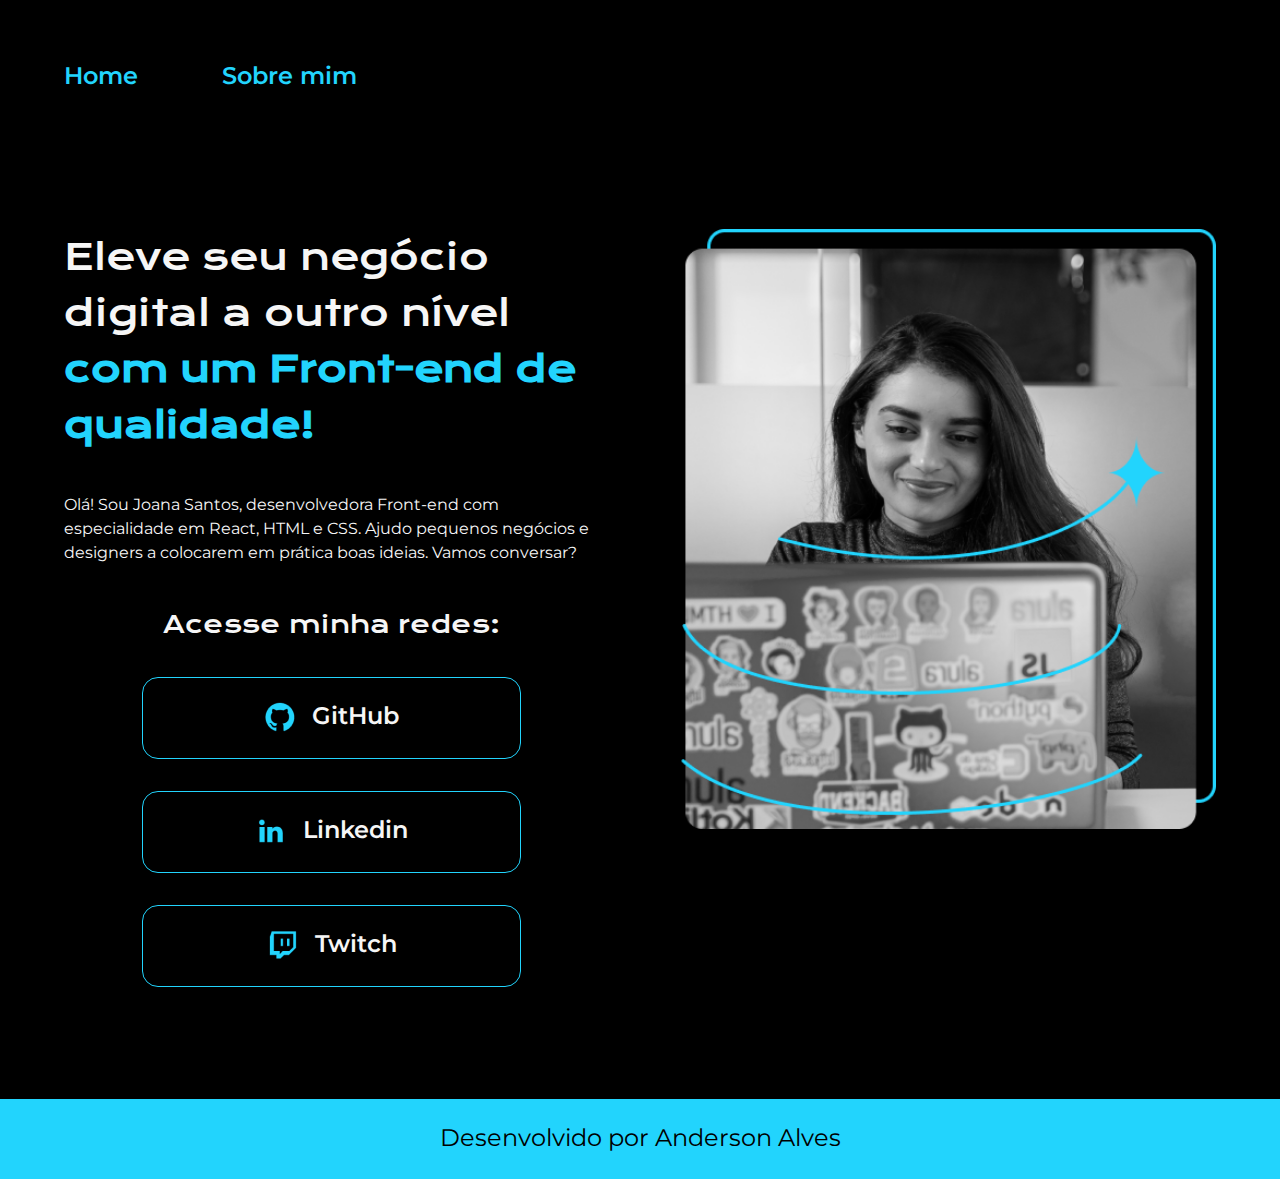
<file: index.html>
<!DOCTYPE html>
<html lang="pt-br">
<head>
    <meta charset="UTF-8">
    <meta http-equiv="X-UA-Compatible" content="IE=edge">
    
    <meta name="viewport" content="width=device-width, initial-scale=1.0">
    <link rel="stylesheet" type="text/css" href="styles/reset.css">
    <link rel="stylesheet" type="text/css" href="styles/style.css">
    
    <title>Alura</title>
</head>
<body>
    <header>
        <nav class="menu-navegacao">
            <a class="menu-link" href="index.html">Home</a>
            <a class="menu-link" href="about.html">Sobre mim</a>
        </nav>
    </header>
    <main>
        <section class="main-page">
            <div class="information-box">
                <h1>Eleve seu negócio digital a outro nível <span>com um Front-end de qualidade!</span></h1>
                <p>Olá! Sou Joana Santos, desenvolvedora Front-end com especialidade em React, HTML e CSS. Ajudo pequenos negócios e designers a colocarem em prática boas ideias. Vamos conversar?</p>
                <div class="button-group">
                    <h2>Acesse minha redes:</h2>
                    <a class="button" href="#"><img src="assets/Logo Github.png" alt="logo do GitHub">GitHub</a>
                    <a class="button" href="#"><img src="assets/Logo linkedin.png" alt="logo do Linkedin">Linkedin</a>
                    <a class="button" href="#"><img src="assets/Logo Twitch.png" alt="logo da Twitch">Twitch</a>
                </div>
            </div>
            <img class="foto-perfil" src="assets/foto.png" alt="foto de menina com nootbook">
        </section>
    </main>
    <footer>
        <span>Desenvolvido por Anderson Alves</span>
    </footer>
</body>
</html>
</file>
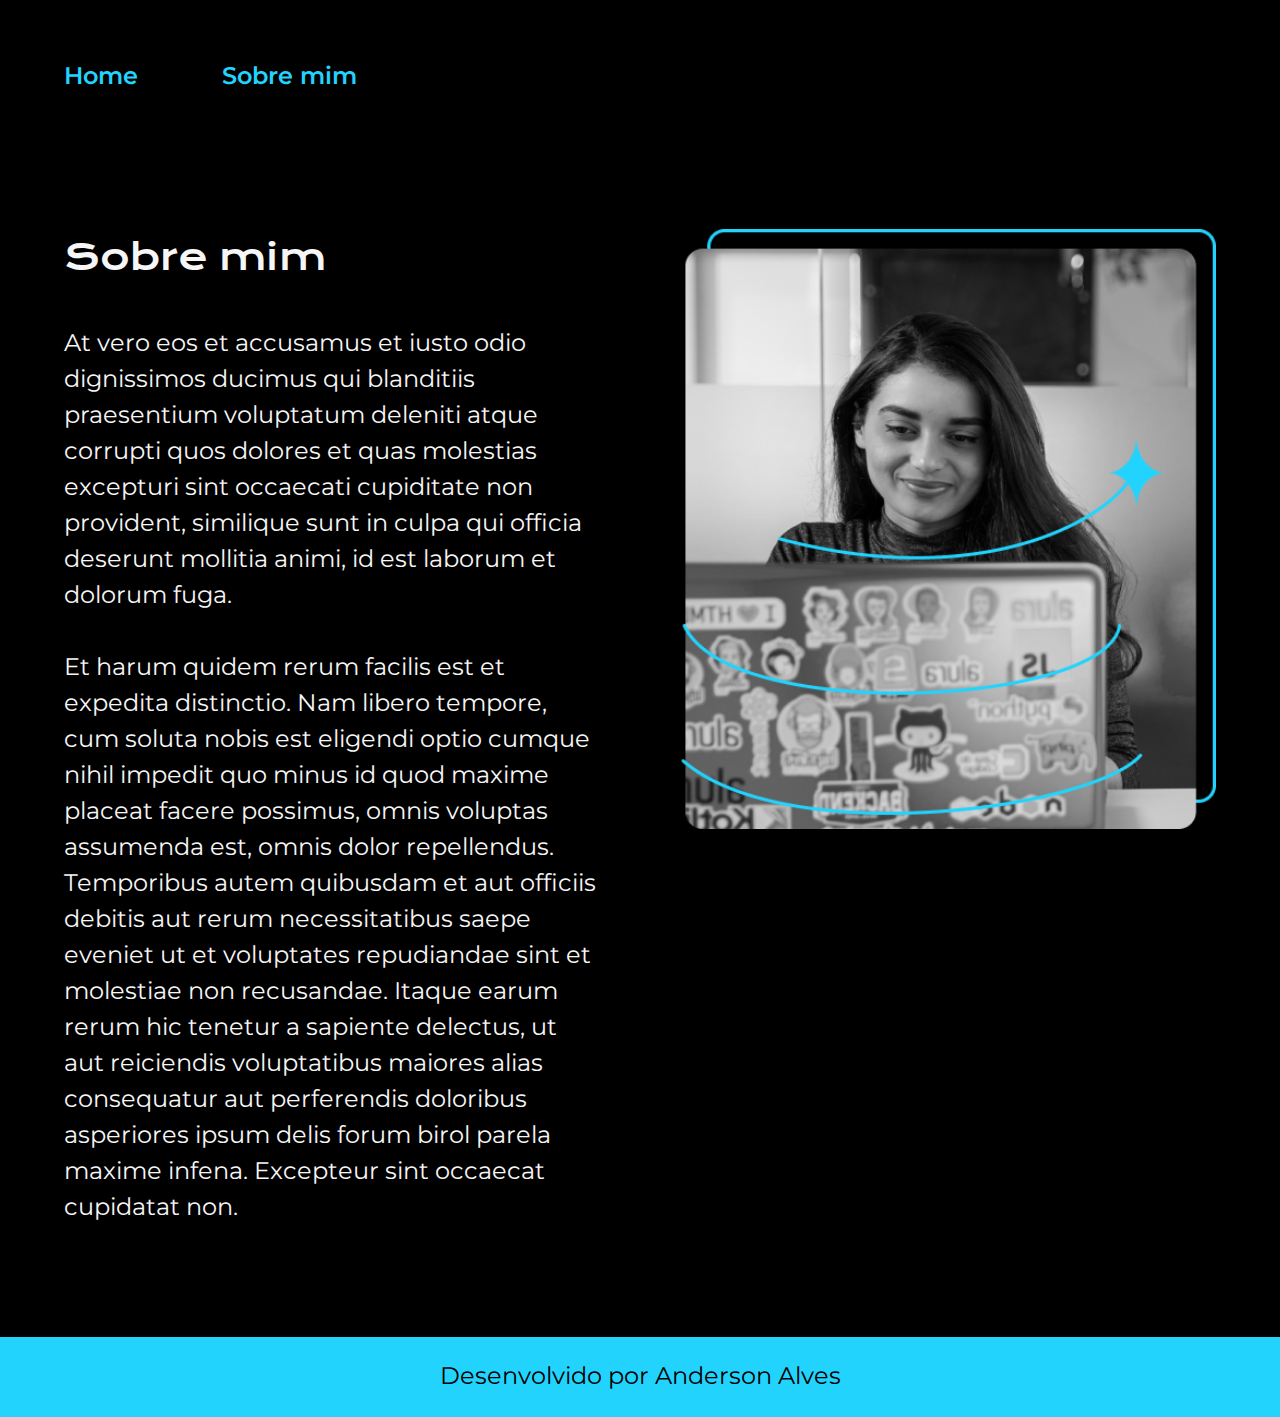
<file: about.html>
<!DOCTYPE html>
<html lang="pt-br">
<head>
    <meta charset="UTF-8">
    <meta http-equiv="X-UA-Compatible" content="IE=edge">
    
    <link rel="stylesheet" type="text/css" href="styles/reset.css">
    
    <meta name="viewport" content="width=device-width, initial-scale=1.0">
    
    <link rel="stylesheet" type="text/css" href="styles/style.css">
    
    <title>Portifolio</title>
</head>
<body>
    <header>
        <nav class="menu-navegacao">
            <a class="menu-link" href="index.html">Home</a>
            <a class="menu-link" href="about.html">Sobre mim</a>
        </nav>
    </header>
    <main>
        <section class="main-page">
            <div class="information-box">
                <h1>Sobre mim</h1>
                <p id="texto-sobre-mim">At vero eos et accusamus et iusto odio dignissimos ducimus qui blanditiis praesentium voluptatum deleniti atque corrupti quos dolores et quas molestias excepturi sint occaecati cupiditate non provident, similique sunt in culpa qui officia deserunt mollitia animi, id est laborum et dolorum fuga.<br><br>
                Et harum quidem rerum facilis est et expedita distinctio. Nam libero tempore, cum soluta nobis est eligendi optio cumque nihil impedit quo minus id quod maxime placeat facere possimus, omnis voluptas assumenda est, omnis dolor repellendus. Temporibus autem quibusdam et aut officiis debitis aut rerum necessitatibus saepe eveniet ut et voluptates repudiandae sint et molestiae non recusandae. Itaque earum rerum hic tenetur a sapiente delectus, ut aut reiciendis voluptatibus maiores alias consequatur aut perferendis doloribus asperiores ipsum delis forum birol parela maxime infena. Excepteur sint occaecat cupidatat non.
                </p>
            </div>
            <img class="foto-perfil" src="assets/foto.png" alt="foto de menina com nootbook">
        </section>
    </main>
    <footer>
        <span>Desenvolvido por Anderson Alves</span>
    </footer>
</body>
</html>
</file>
<file: styles/style.css>
@import url('https://fonts.googleapis.com/css2?family=Krona+One&family=Montserrat:wght@400;600&display=swap');
:root {
    --cor-primaria: #000000;
    --cor-secundaria: #F6F6F6;
    --cor-terciaria: #22D4FD;
    --cor-houver: #272727;
    --cinza-claro: #c9c9c9;

    --font-primaria: 'Krona One', sans-serif;
    --font-secundaria: 'Montserrat', sans-serif;
}
body {
    background-color: var(--cor-primaria);
    color: var(--cor-secundaria);
    text-align: center;
}
header {
    text-align: center;
    max-width: 85.37rem;
    margin: 0 auto ;
}
.menu-navegacao {
    margin: 4rem 5% 8.8rem;
    max-width: 85.37rem;
    text-align: left;
}
.menu-link {
    color: var(--cor-terciaria);
    font-family: var(--font-secundaria);
    font-weight: 600;
    font-size: 1.5rem;
    margin-right: 5rem;
    text-decoration: none;
}
main {
    text-align: center;
    max-width: 85.37rem;
    margin: 0 auto ;
}
.main-page {
    display: flex;
    align-items: start;
    gap: 5.12rem;
    padding: 0 5%;
}
.information-box {
    width: 50%;
    text-align: left;
    display: flex;
    flex-direction: column;
    gap: 2.5rem;
}
h1 {
    font-family: var(--font-primaria);
    font-size: 2.25rem;
    font-weight: 400;
    line-height: 3.5rem;
    margin: 0;
}
.information-box span{
    color: var(--cor-terciaria);
    font-weight: bold;
}
p {
    font-family: var(--font-secundaria);
    font-weight: 400;
    line-height: 1.5rem;
}
.foto-perfil {
    width: 50%;
}
.button-group {
    display: flex;
    flex-direction: column;
    align-items: center;
    gap: 2rem;
}
.button-group h2{
    font-family: var(--font-primaria);
    font-size: 1.5rem;
    line-height: 2.5rem;
}
.button {
    color: var(--cor-secundaria);
    background-color: var(--cor-primaria);
    font-family: var(--font-secundaria);
    font-weight: 600;
    font-size: 1.5rem;
    line-height: 4.7rem;
    width: 23.6rem;
    height: 5rem;
    border: 0.12rem solid var(--cor-terciaria);
    border-radius: 1rem;
    text-align: center;
    text-decoration: none;
}
.button img {
    margin-right: 1rem;
}
.button:hover {
    background-color: var(--cor-houver);
}
footer {
    background-color: var(--cor-terciaria);
    color: var(--cor-primaria);
    width: 100%;
    height: 5rem;
    text-align: center;
    font-family: var(--font-secundaria);
    font-size: 1.5rem;
    font-weight: 400;
    margin-top: 7rem;
}
footer span {
    line-height: 4.9rem;
}

/*Página sobre mim*/

#texto-sobre-mim {
    max-width: 35.5rem;
    font-size: 1.5rem;
    line-height: 2.25rem;
}

/*codigo para mobile*/

@media (max-width: 950px) {

    .menu-navegacao {
        text-align: center;
        padding: 0 2%;
    }
    .main-page {
        display: flex;
        align-items: center;
        flex-direction: column-reverse;
        gap: 5.12rem;
        padding: 0 2%;
    }
    .information-box {
        width: 90%;
        max-width: 38rem;
    }
    .foto-perfil {
        width: 90%;
        max-width: 27.8rem;
    } 
}

@media (max-width:420px) {
    
    .menu-navegacao {
        margin: 2rem 5% 5rem;
    }
    .menu-link{
        margin-right: 1.5rem;
    }
    .button {
        width: 95%;
        font-size: 1.5rem;
    }
    footer {
        font-size: 1rem;
    }
}
</file>
